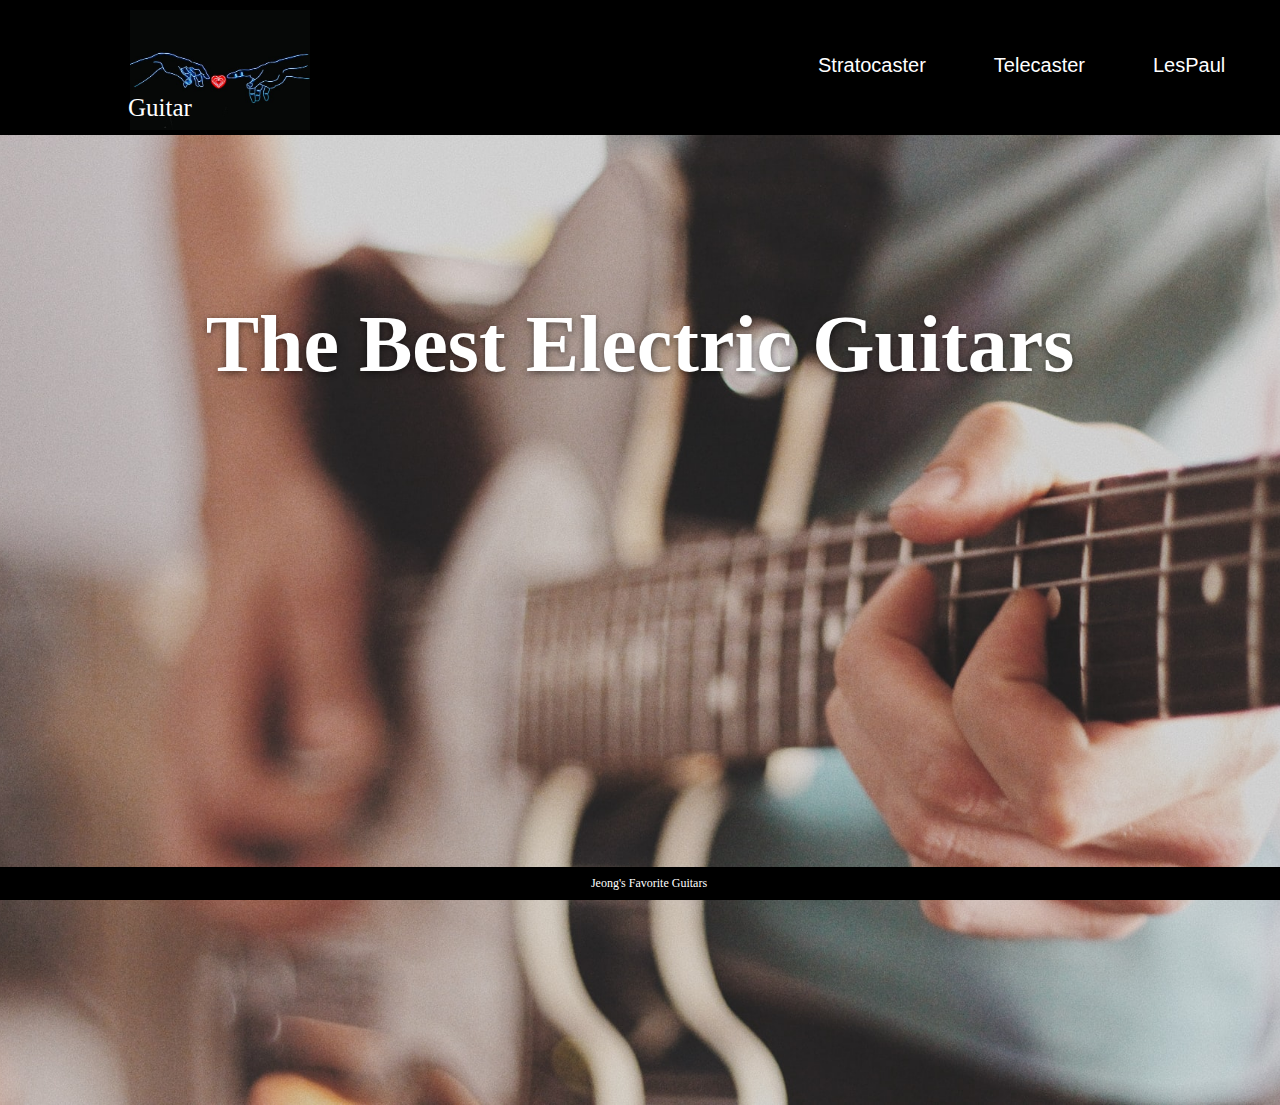
<file: index.html>
<!DOCTYPE html>
<html lang="en">
<head>
    <meta charset="UTF-8">
    <meta name="viewport" content="width=device-width, initial-scale=1.0">
    <meta http-equiv="X-UA-Compatible" content="ie=edge">
    <link rel="stylesheet" href="style/style.css">
    <title>The Best Electric Guitars</title>
</head>
<body>
    <nav>
        <a href="/index.html" class="logo">
            <img src="/Guitar/logo.jpeg" alt="">
            <p href="#" class="logo">
                Guitar
            </p>
        </a>    
        <ul>
            <li>
                <div class="dropdown">
                    <button class="dropbtn"><a href="/Stratocaster.html">Stratocaster</a></button>
                    <div class="dropdown-content">
                        <a href="#">Jimi Hendrix Signature</a>
                        <a href="#">CTM Poplar Burl/M</a>
                        <a href="#">Hikawa Sayo' M-II</a>
                    </div>
                  </div>
            </li>
            <li>
                <div class="dropdown">
                    <button class="dropbtn"><a href="/Telecaster.html">Telecaster</a></button>
                    <div class="dropdown-content">
                        <a href="#">THROBBER STD/R</a>
                          <a href="#">Ted Aguila Signature</a>
                          <a href="#">J Standard Iliad</a>
                    </div>
                  </div>
            </li>
            <li>
                <div class="dropdown">
                    <button class="dropbtn"><a href="/LesPaul.html">LesPaul</a></button>
                    <div class="dropdown-content">
                      <a href="#">Black Beauty</a>
                      <a href="#">Blueberry Fade</a>
                      <a href="#">Sparkling Burgundy Top</a>
                    </div>
                  </div>
            </li>
            <li>
                <div class="dropdown">
                    <button class="dropbtn"><a href="/HollowBody.html">HollowBody</a></button>
                    <div class="dropdown-content">
                      <a href="#">Gretsch White Falcon</a>
                      <a href="#">Starplayer TV Custom</a>
                      <a href="#">VOX Bobcat S66 Cherry Red</a>
                    </div>
                  </div>
            </li>
        </ul>
    </nav>
    <div class="full-width back-image1 full-page page" id="first">
        <div class="wrap">
            <div class="first-part">
                <h1>The Best Electric Guitars</h1>
            </div>
        </div>
    </div>
    <footer class="fixed-bottom">
        <div class="wrap">
            Jeong's Favorite Guitars
        </div>
    </footer>
</body>
</html>
</file>
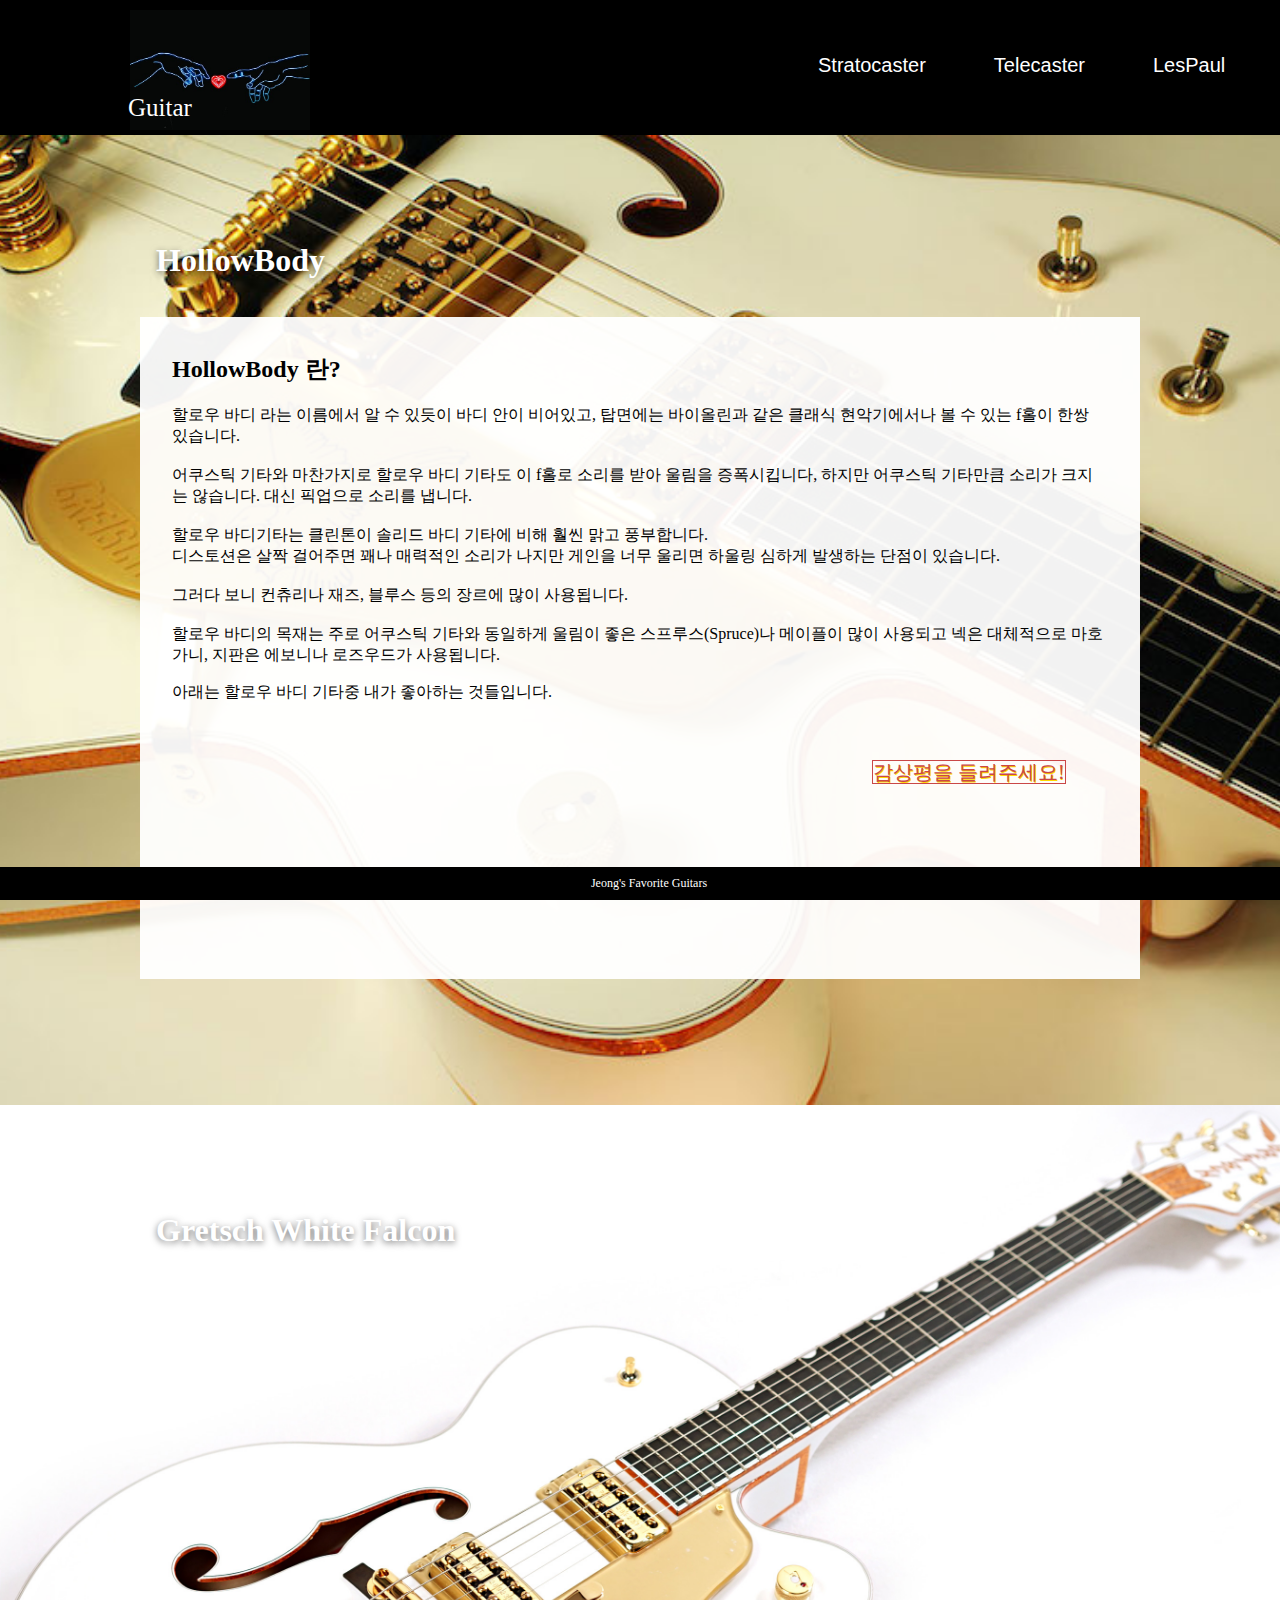
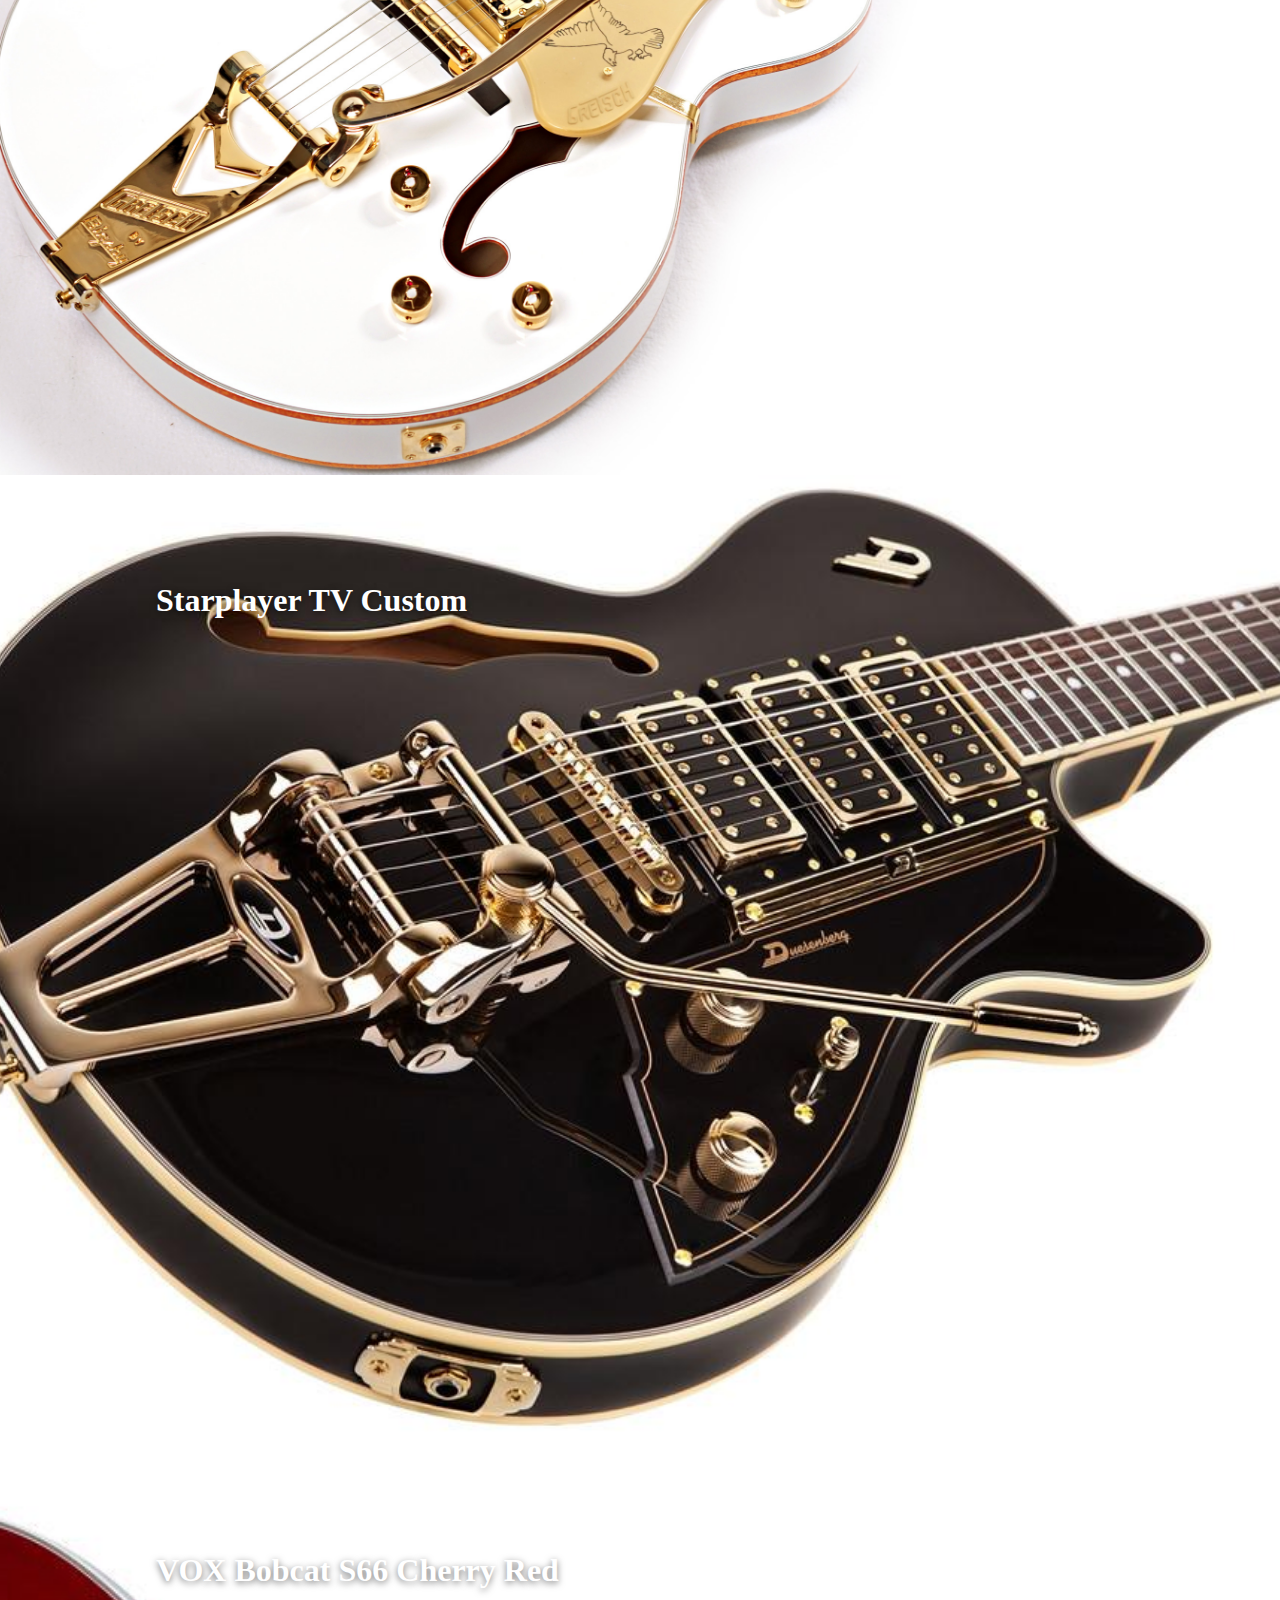
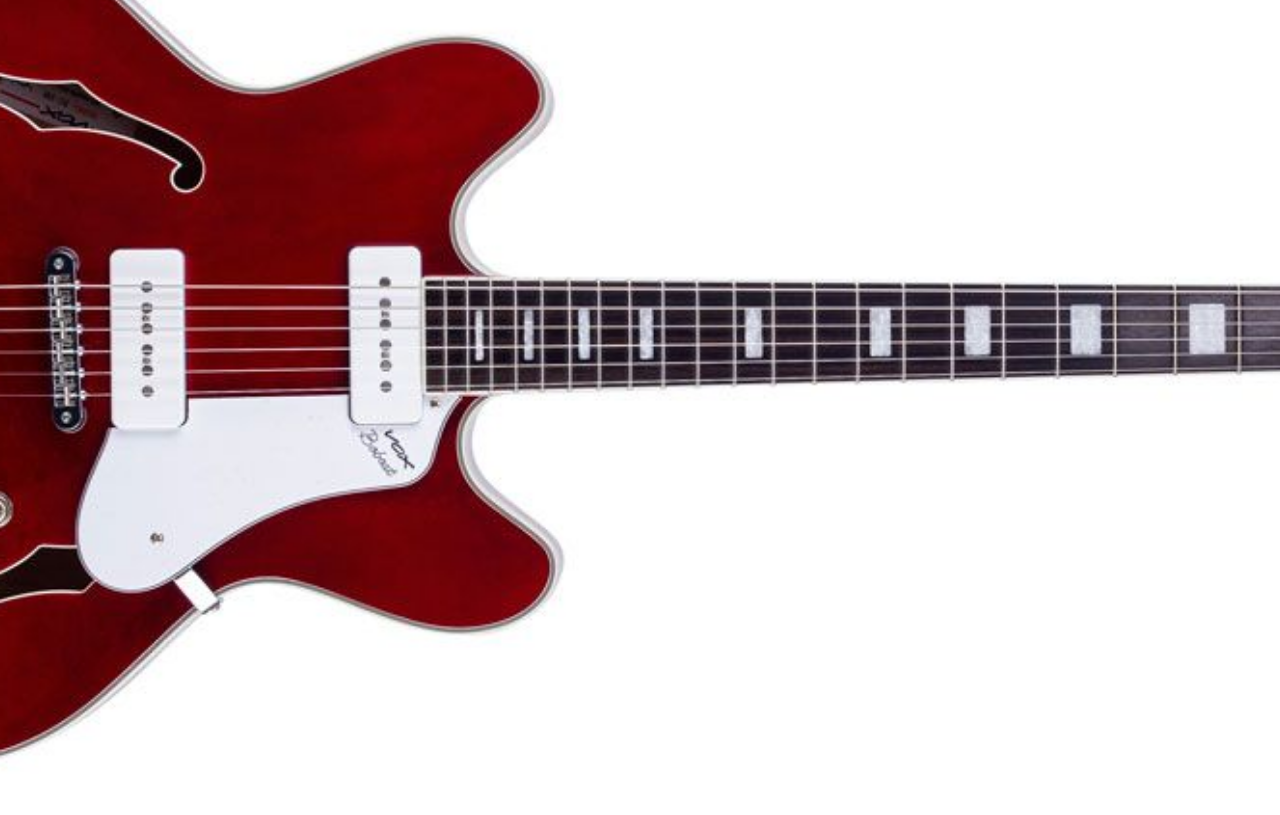
<file: HollowBody.html>
<!DOCTYPE html>
<html lang="en">
<head>
    <meta charset="UTF-8">
    <meta name="viewport" content="width=device-width, initial-scale=1.0">
    <meta http-equiv="X-UA-Compatible" content="ie=edge">
    <link rel="stylesheet" href="style/style.css">
    <title>HollowBody</title>
</head>
<body>
    <nav>
        <a href="/index.html" class="logo">
            <img src="/Guitar/logo.jpeg" alt="">
            <p href="#" class="logo">
                Guitar
            </p>
        </a>    
        <ul>
            <li>
                <div class="dropdown">
                    <button class="dropbtn"><a href="/Stratocaster.html">Stratocaster</a></button>
                    <div class="dropdown-content">
                        <a href="#second-1">Jimi Hendrix Signature</a>
                        <a href="#second-2">CTM Poplar Burl/M</a>
                        <a href="#second-3">Hikawa Sayo' M-II</a>
                    </div>
                  </div>
            </li>
            <li>
                <div class="dropdown">
                    <button class="dropbtn"><a href="/Telecaster.html">Telecaster</a></button>
                    <div class="dropdown-content">
                        <a href="#Third-1">THROBBER STD/R</a>
                          <a href="#Third-2">Ted Aguila Signature</a>
                          <a href="#Third-3">J Standard Iliad</a>
                    </div>
                  </div>
            </li>
            <li>
                <div class="dropdown">
                    <button class="dropbtn"><a href="/LesPaul.html">LesPaul</a></button>
                    <div class="dropdown-content">
                      <a href="#">Black Beauty</a>
                      <a href="#">Blueberry Fade </a>
                      <a href="#">Sparkling Burgundy Top</a>
                    </div>
                  </div>
            </li>
            <li>
                <div class="dropdown">
                    <button class="dropbtn"><a href="/HollowBody.html">HollowBody</a></button>
                    <div class="dropdown-content">
                      <a href="#">Gretsch White Falcon</a>
                      <a href="#">Starplayer TV Custom</a>
                      <a href="#">VOX Bobcat S66 Cherry Red</a>
                    </div>
                  </div>
            </li>
        </ul>
    </nav>
    <div class="full-width back-image5 full-page page" id="Five">
        <div class="wrap">
            <h1>HollowBody </h1>
            <div class="inner">
                <h2>HollowBody 란? </h2>
                <p>할로우 바디 라는 이름에서 알 수 있듯이 바디 안이 비어있고, 탑면에는 바이올린과 같은 클래식 현악기에서나 볼 수 있는 f홀이 한쌍 있습니다.<br><br>
                    어쿠스틱 기타와 마찬가지로 할로우 바디 기타도 이 f홀로 소리를 받아 울림을 증폭시킵니다, 하지만 어쿠스틱 기타만큼 소리가 크지는 않습니다. 대신 픽업으로 소리를 냅니다.<br><br>
                    할로우 바디기타는 클린톤이 솔리드 바디 기타에 비해 훨씬 맑고 풍부합니다.<br>
                    디스토션은 살짝 걸어주면 꽤나 매력적인 소리가 나지만 게인을 너무 울리면 하울링 심하게 발생하는 단점이 있습니다.<br><br>
                    그러다 보니 컨츄리나 재즈, 블루스 등의 장르에 많이 사용됩니다.<br><br>
                    할로우 바디의 목재는 주로 어쿠스틱 기타와 동일하게 울림이 좋은 스프루스(Spruce)나 메이플이 많이 사용되고 넥은 대체적으로 마호가니, 지판은 에보니나 로즈우드가 사용됩니다.</p>
                <p>
                    아래는 할로우 바디 기타중 내가 좋아하는 것들입니다.
                </p>
                <a href="./YourBestGuitar.html" id="Best">감상평을 들려주세요!</a>
            </div>
        </div>
    </div>
    <div class="full-width back-image5-1 full-page page" id="Five-1">
        <div class="wrap">
            <h1>Gretsch White Falcon</h1>
        </div>
    </div>
    <div class="full-width back-image5-2 full-page page" id="Five-2">
        <div class="wrap">
            <h1>Starplayer TV Custom</h1>
        </div>
    </div>
    <div class="full-width back-image5-3 full-page page" id="Five-3">
        <div class="wrap">
            <h1>VOX Bobcat S66 Cherry Red</h1>  
        </div>
    </div>
    <footer class="fixed-bottom">
        <div class="wrap">
            Jeong's Favorite Guitars
        </div>
    </footer>
</body>
</html>
</file>
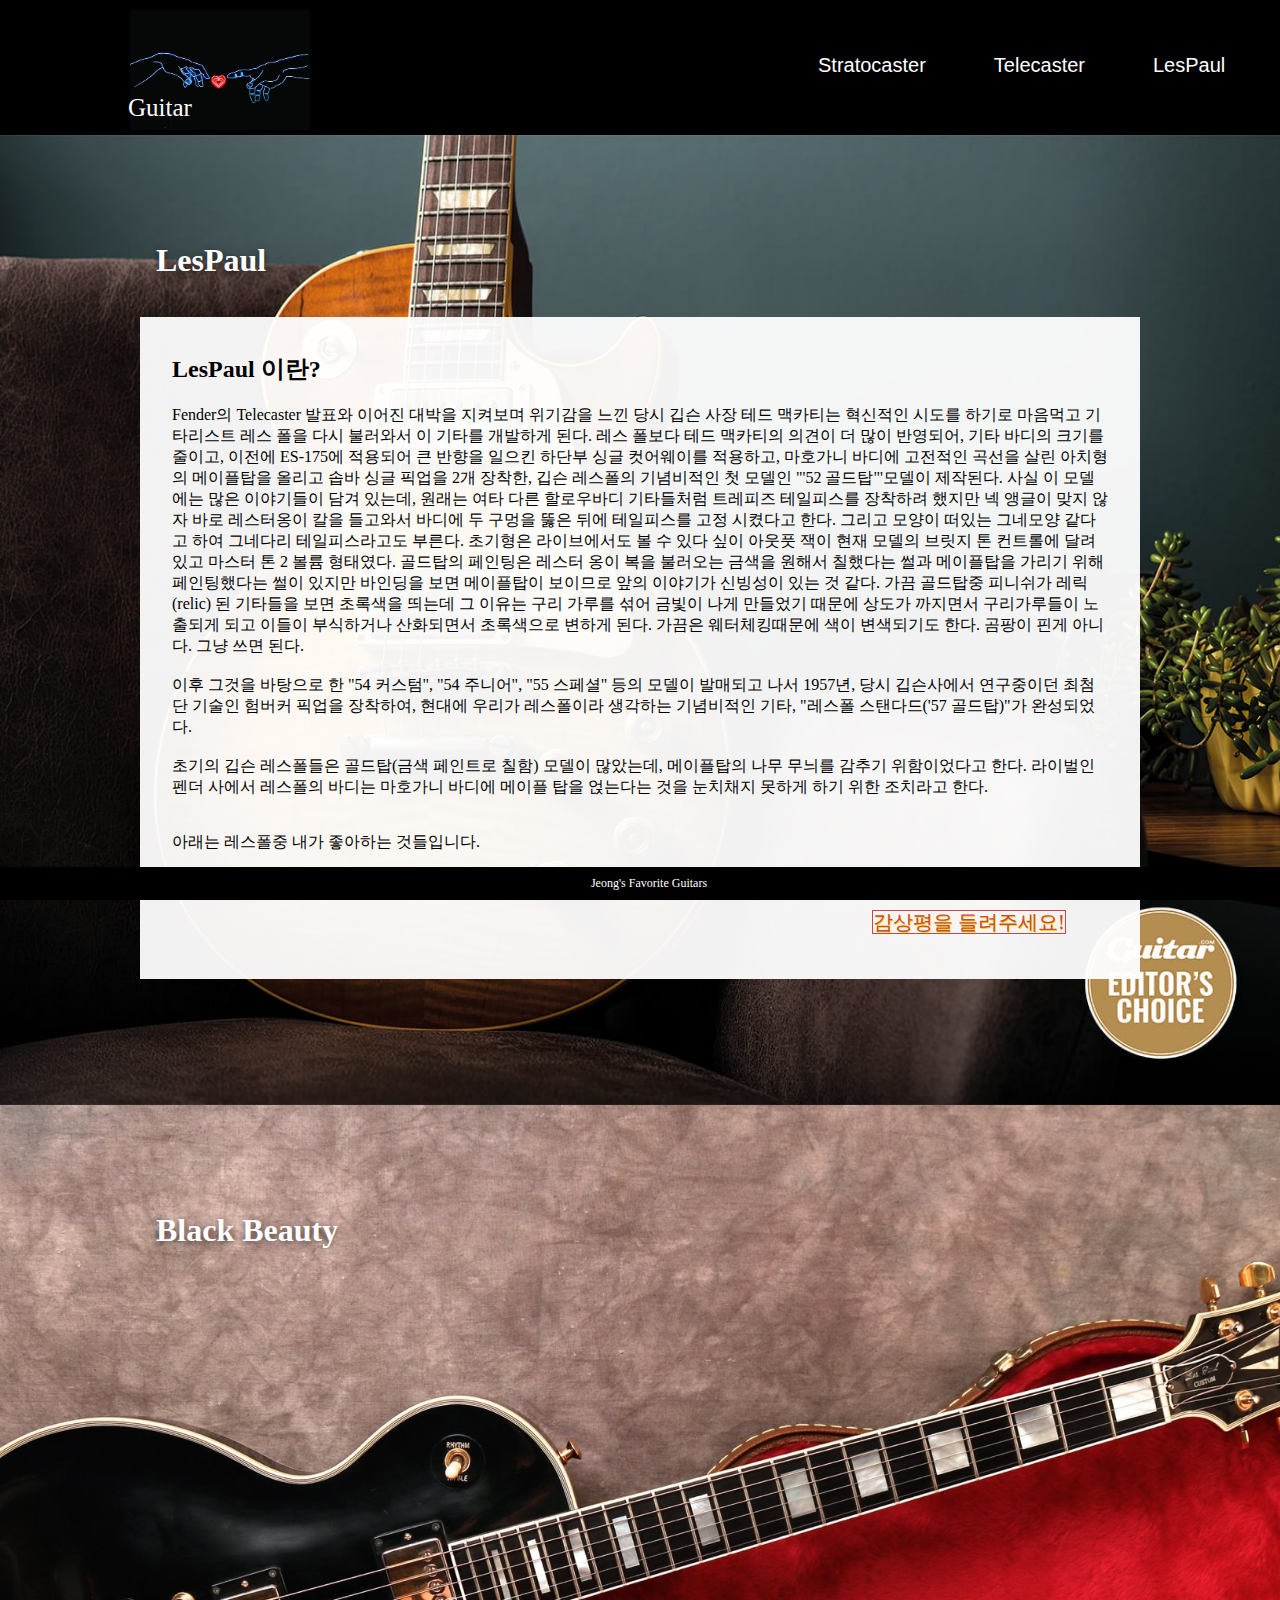
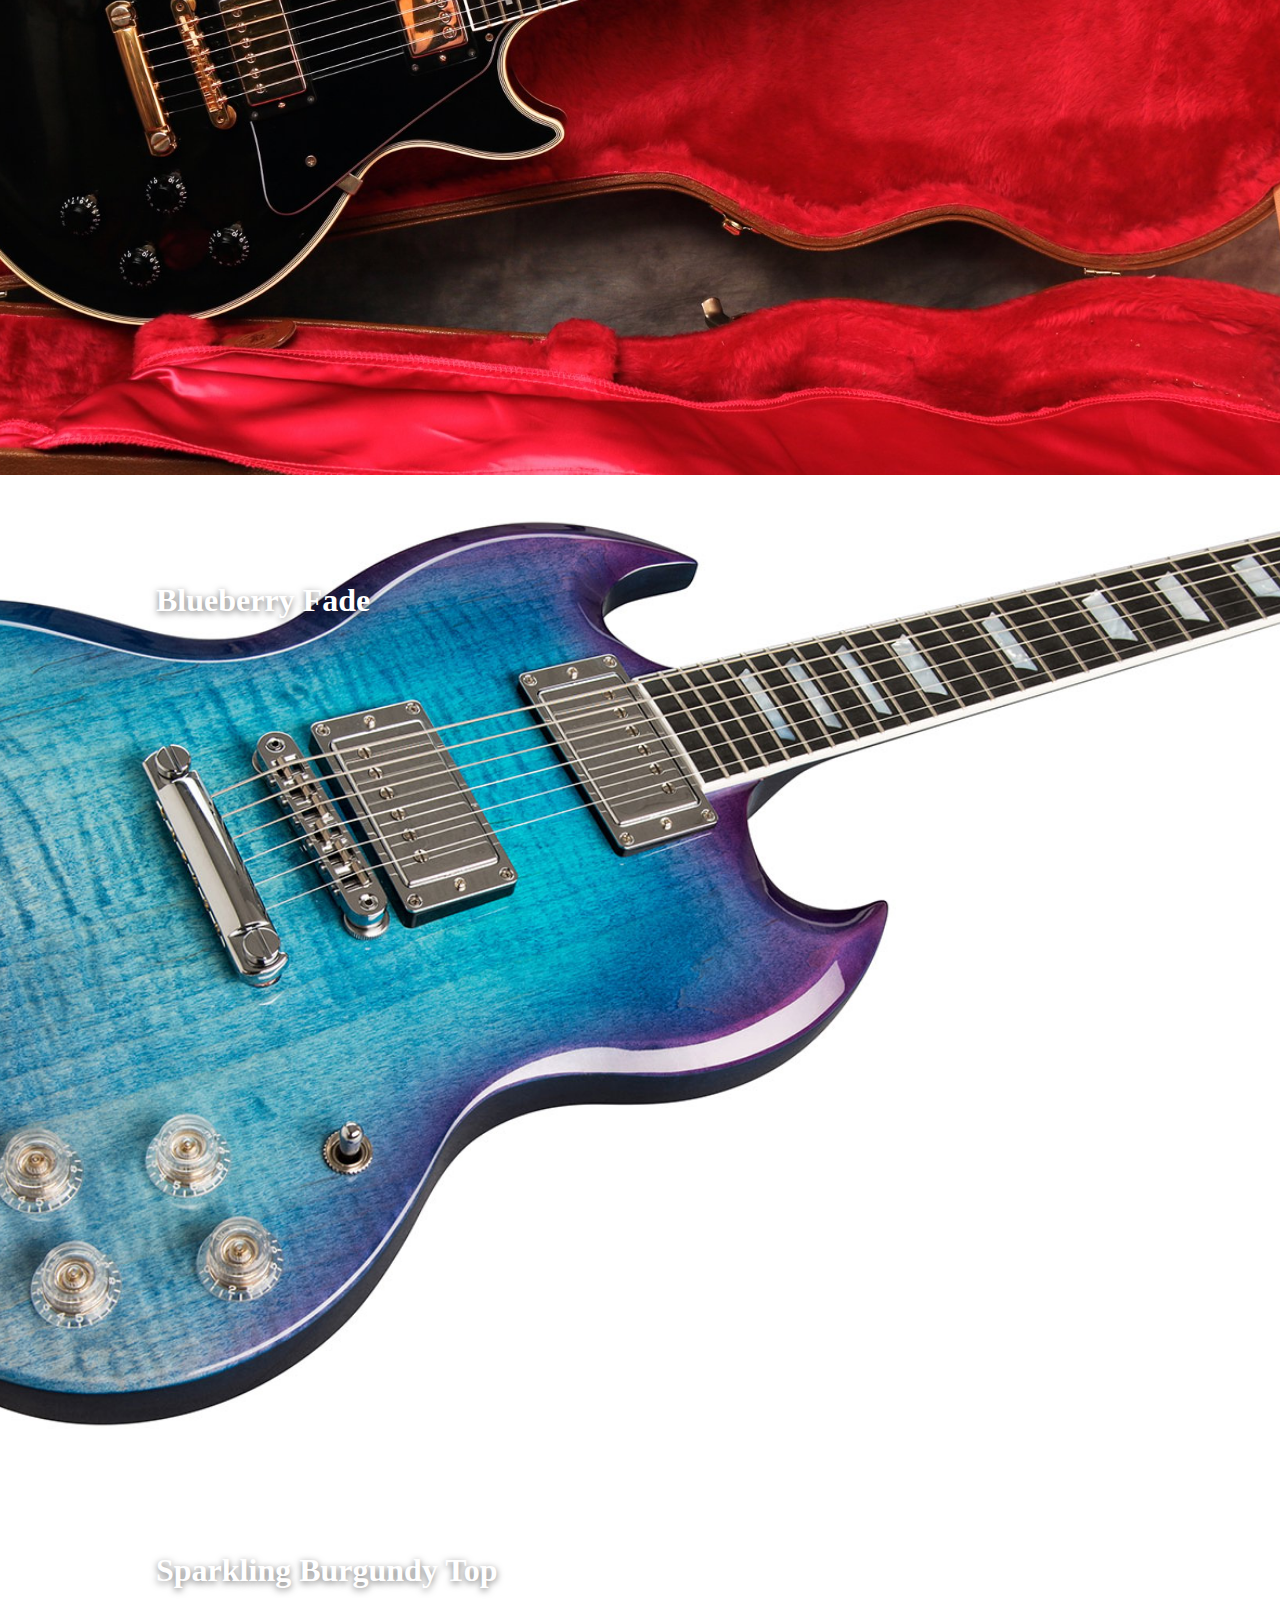
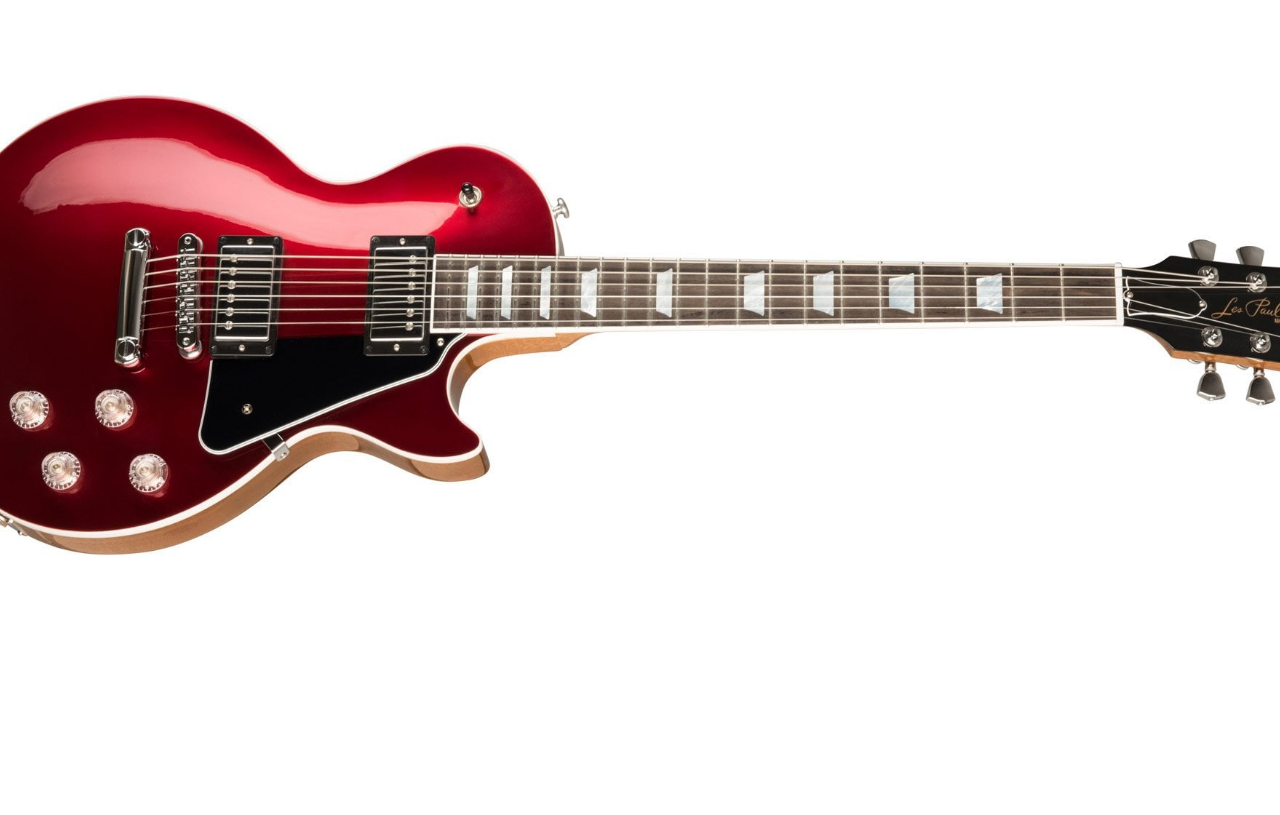
<file: LesPaul.html>
<!DOCTYPE html>
<html lang="en">
<head>
    <meta charset="UTF-8">
    <meta name="viewport" content="width=device-width, initial-scale=1.0">
    <meta http-equiv="X-UA-Compatible" content="ie=edge">
    <link rel="stylesheet" href="style/style.css">
    <title>LesPaul</title>
</head>
<body>
    <nav>
        <a href="/index.html" class="logo">
            <img src="/Guitar/logo.jpeg" alt="">
            <p href="#" class="logo">
                Guitar
            </p>
        </a>    
        <ul>
            <li>
                <div class="dropdown">
                    <button class="dropbtn"><a href="/Stratocaster.html">Stratocaster</a></button>
                    <div class="dropdown-content">
                        <a href="#second-1">Jimi Hendrix Signature</a>
                        <a href="#second-2">CTM Poplar Burl/M</a>
                        <a href="#second-3">Hikawa Sayo' M-II</a>
                    </div>
                  </div>
            </li>
            <li>
                <div class="dropdown">
                    <button class="dropbtn"><a href="/Telecaster.html">Telecaster</a></button>
                    <div class="dropdown-content">
                        <a href="#Third-1">THROBBER STD/R</a>
                          <a href="#Third-2">Ted Aguila Signature</a>
                          <a href="#Third-3">J Standard Iliad</a>
                    </div>
                  </div>
            </li>
            <li>
                <div class="dropdown">
                    <button class="dropbtn"><a href="/LesPaul.html">LesPaul</a></button>
                    <div class="dropdown-content">
                      <a href="#Four-1">Black Beauty</a>
                      <a href="#Four-2">Blueberry Fade </a>
                      <a href="#Four-3">Sparkling Burgundy Top</a>
                    </div>
                  </div>
            </li>
            <li>
                <div class="dropdown">
                    <button class="dropbtn"><a href="/HollowBody.html">HollowBody</a></button>
                    <div class="dropdown-content">
                      <a href="#">Gretsch White Falcon</a>
                      <a href="#">Starplayer TV Custom</a>
                      <a href="#">VOX Bobcat S66 Cherry Red</a>
                    </div>
                  </div>
            </li>
        </ul>
    </nav>
    <div class="full-width back-image4 full-page page" id="Four"">
        <div class="wrap">
            <h1>LesPaul </h1>
            <div class="inner">
                <h2>LesPaul 이란? </h2>
                Fender의 Telecaster 발표와 이어진 대박을 지켜보며 위기감을 느낀 당시 깁슨 사장 테드 맥카티는 혁신적인 시도를 하기로 마음먹고 기타리스트 레스 폴을 다시 불러와서 이 기타를 개발하게 된다. 레스 폴보다 테드 맥카티의 의견이 더 많이 반영되어, 기타 바디의 크기를 줄이고, 이전에 ES-175에 적용되어 큰 반향을 일으킨 하단부 싱글 컷어웨이를 적용하고, 마호가니 바디에 고전적인 곡선을 살린 아치형의 메이플탑을 올리고 솝바 싱글 픽업을 2개 장착한, 깁슨 레스폴의 기념비적인 첫 모델인 "'52 골드탑"'모델이 제작된다. 사실 이 모델에는 많은 이야기들이 담겨 있는데, 원래는 여타 다른 할로우바디 기타들처럼 트레피즈 테일피스를 장착하려 했지만 넥 앵글이 맞지 않자 바로 레스터옹이 칼을 들고와서 바디에 두 구멍을 뚫은 뒤에 테일피스를 고정 시켰다고 한다. 그리고 모양이 떠있는 그네모양 같다고 하여 그네다리 테일피스라고도 부른다. 초기형은 라이브에서도 볼 수 있다 싶이 아웃풋 잭이 현재 모델의 브릿지 톤 컨트롤에 달려 있고 마스터 톤 2 볼륨 형태였다. 골드탑의 페인팅은 레스터 옹이 복을 불러오는 금색을 원해서 칠했다는 썰과 메이플탑을 가리기 위해 페인팅했다는 썰이 있지만 바인딩을 보면 메이플탑이 보이므로 앞의 이야기가 신빙성이 있는 것 같다. 가끔 골드탑중 피니쉬가 레릭(relic) 된 기타들을 보면 초록색을 띄는데 그 이유는 구리 가루를 섞어 금빛이 나게 만들었기 때문에 상도가 까지면서 구리가루들이 노출되게 되고 이들이 부식하거나 산화되면서 초록색으로 변하게 된다. 가끔은 웨터체킹때문에 색이 변색되기도 한다. 곰팡이 핀게 아니다. 그냥 쓰면 된다.<br><br>

                이후 그것을 바탕으로 한 "54 커스텀", "54 주니어", "55 스페셜" 등의 모델이 발매되고 나서 1957년, 당시 깁슨사에서 연구중이던 최첨단 기술인 험버커 픽업을 장착하여, 현대에 우리가 레스폴이라 생각하는 기념비적인 기타, "레스폴 스탠다드('57 골드탑)"가 완성되었다.<br><br>

                초기의 깁슨 레스폴들은 골드탑(금색 페인트로 칠함) 모델이 많았는데, 메이플탑의 나무 무늬를 감추기 위함이었다고 한다. 라이벌인 펜더 사에서 레스폴의 바디는 마호가니 바디에 메이플 탑을 얹는다는 것을 눈치채지 못하게 하기 위한 조치라고 한다.<br><br>
                <p>
                    아래는 레스폴중 내가 좋아하는 것들입니다.
                </p>
                <a href="./YourBestGuitar.html" id="Best">감상평을 들려주세요!</a>
            </div>
        </div>
    </div>
    <div class="full-width back-image4-1 full-page page" id="Four-1">
        <div class="wrap">
            <h1>Black Beauty</h1>
        </div>
    </div>
    <div class="full-width back-image4-2 full-page page" id="Four-2">
        <div class="wrap">
            <h1>Blueberry Fade</h1>
        </div>
    </div>
    <div class="full-width back-image4-3 full-page page" id="Four-3">
        <div class="wrap">
            <h1>Sparkling Burgundy Top</h1>  
        </div>
    </div>
    <footer class="fixed-bottom">
        <div class="wrap">
            Jeong's Favorite Guitars
        </div>
    </footer>
</body>
</html>
</file>
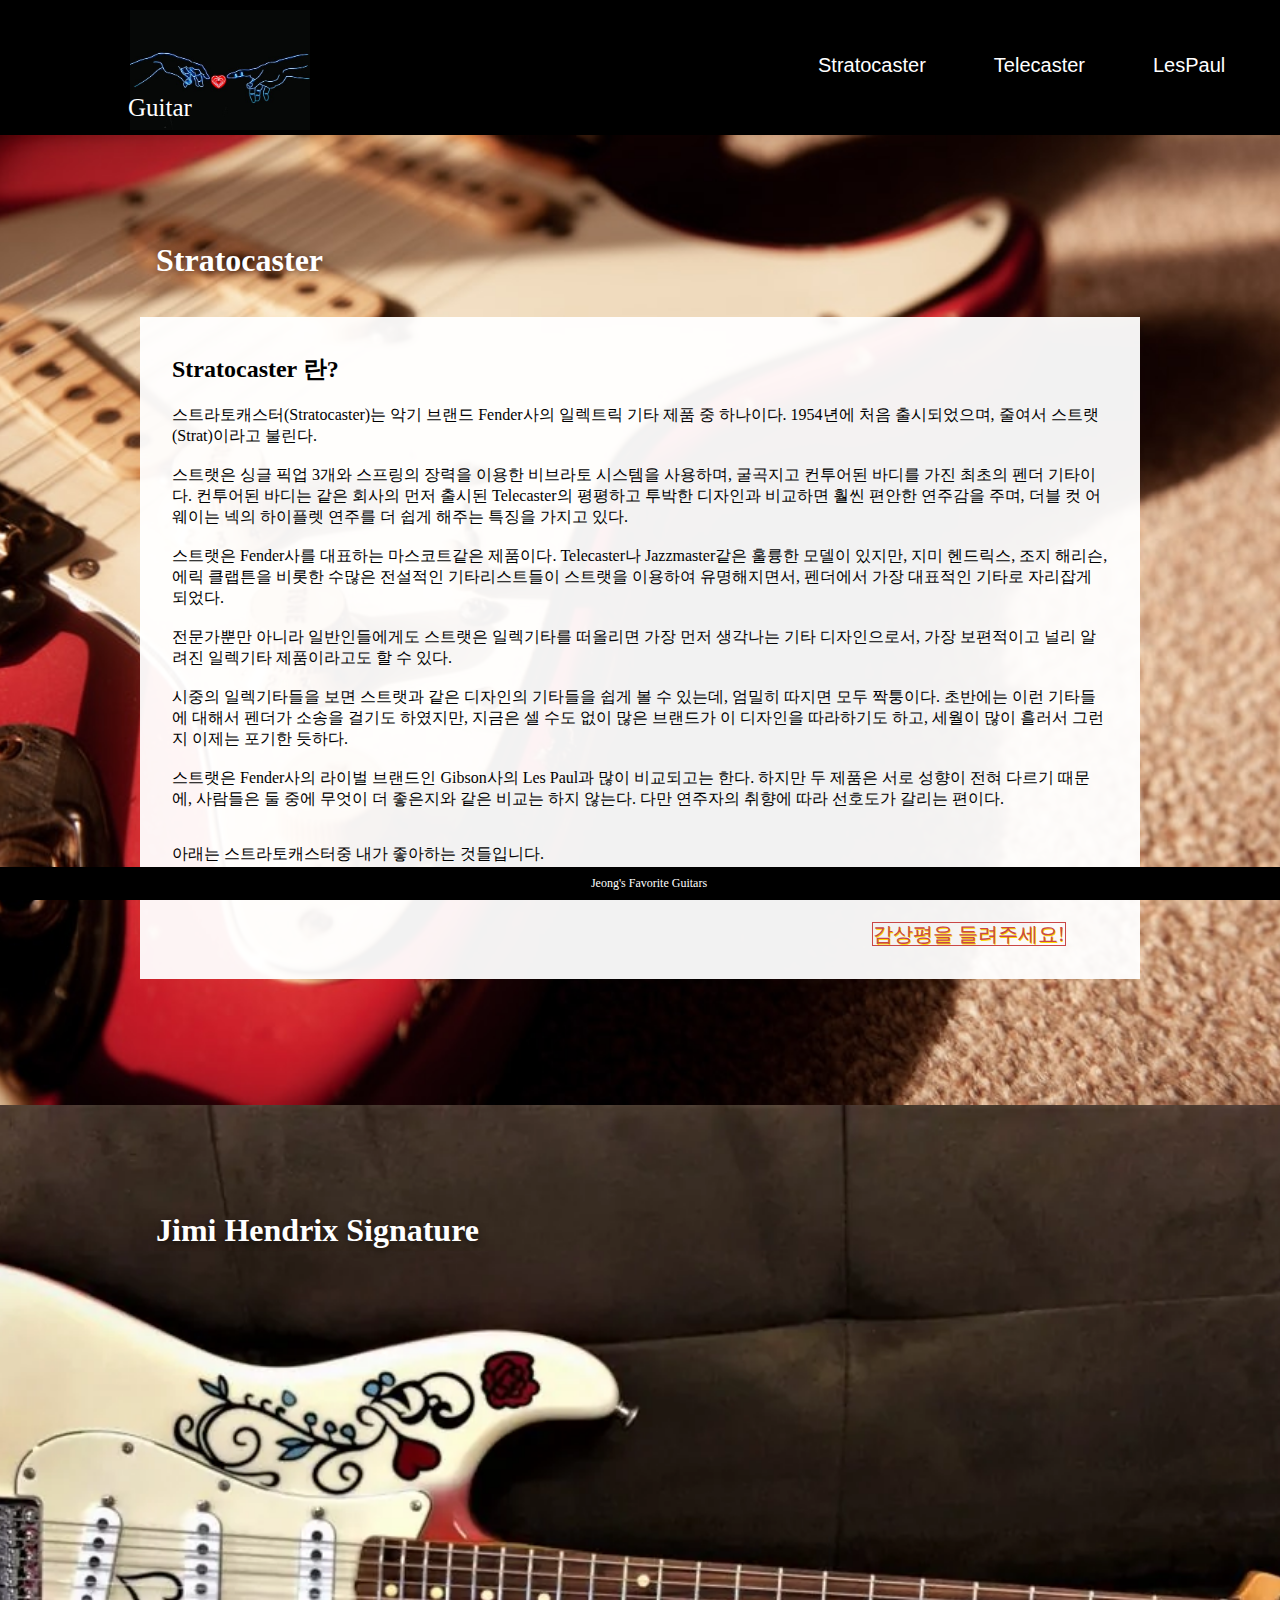
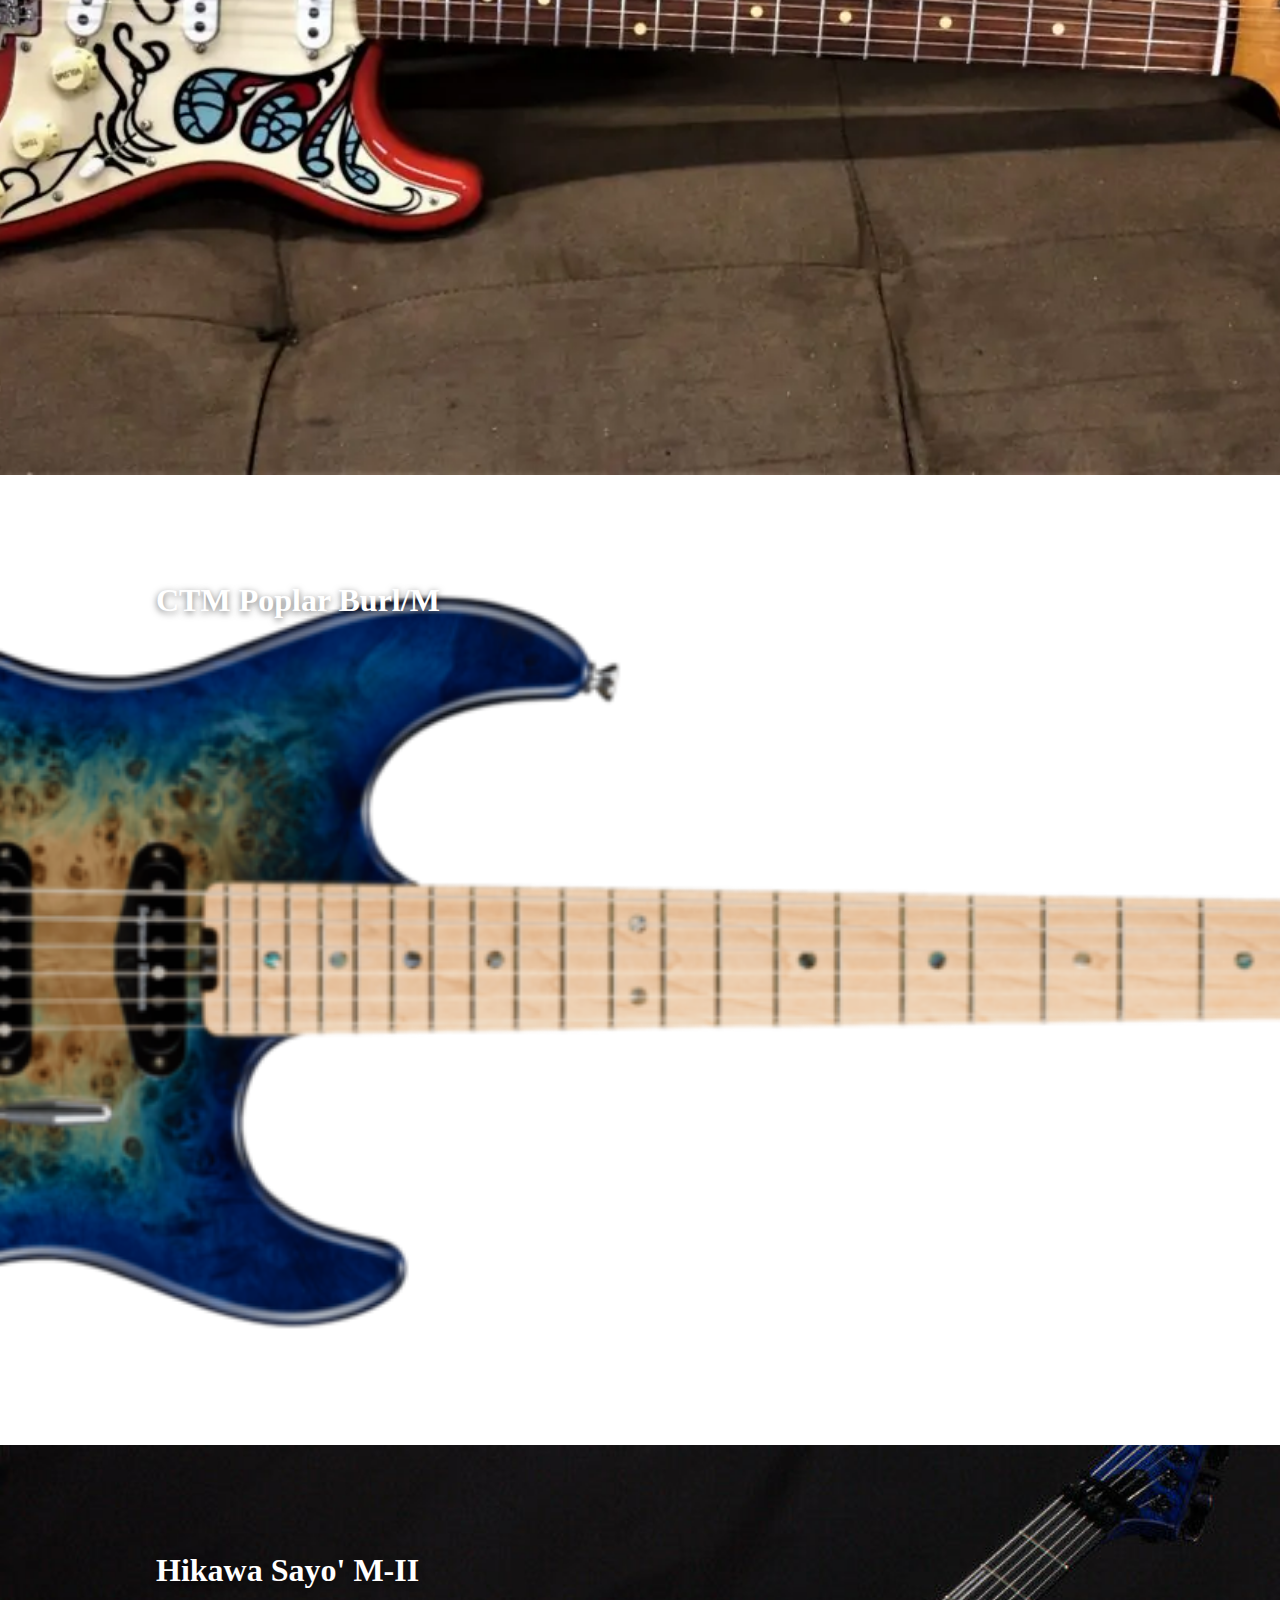
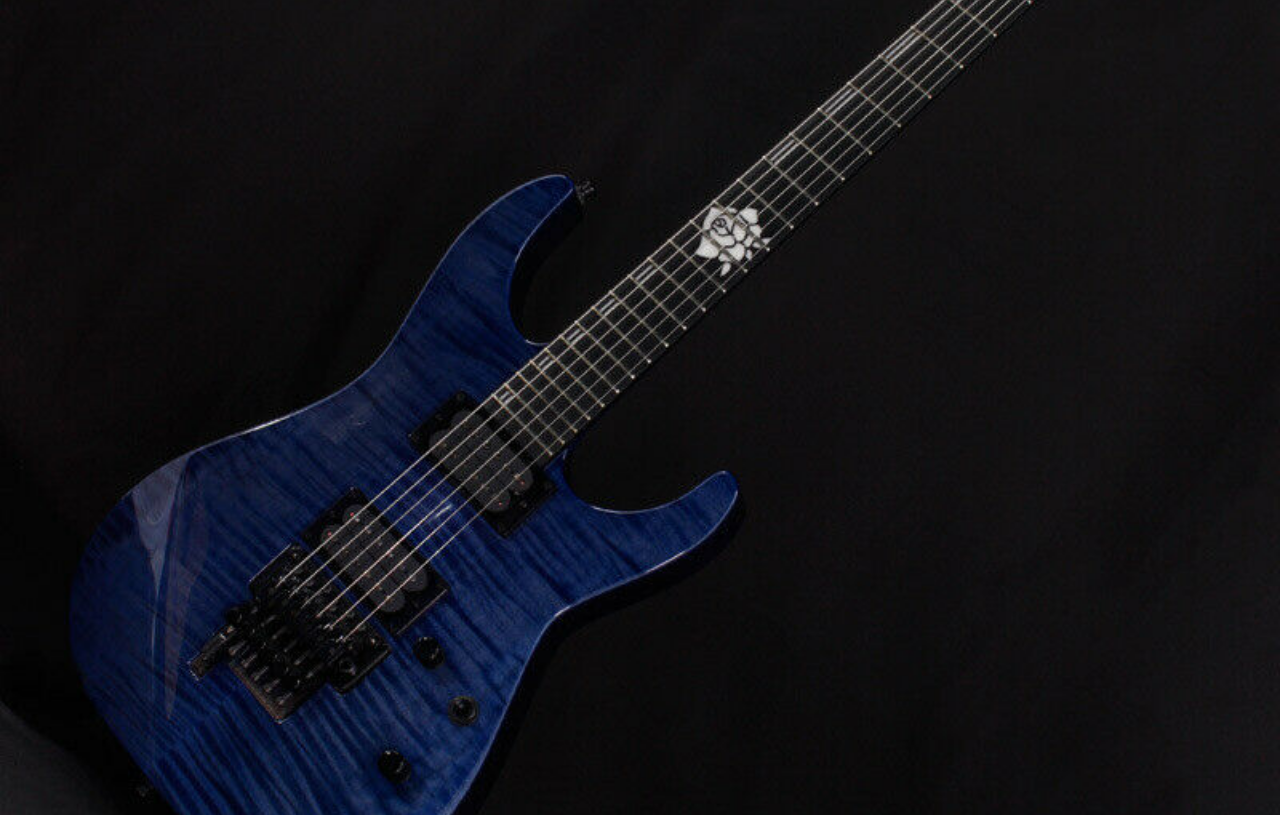
<file: Stratocaster.html>
<!DOCTYPE html>
<html lang="en">
<head>
    <meta charset="UTF-8">
    <meta name="viewport" content="width=device-width, initial-scale=1.0">
    <meta http-equiv="X-UA-Compatible" content="ie=edge">
    <link rel="stylesheet" href="style/style.css">
    <title>Stratocaster</title>
</head>
<body>
    <nav>
        <a href="/index.html" class="logo">
            <img src="/Guitar/logo.jpeg" alt="">
            <p href="#" class="logo">
                Guitar
            </p>
        </a>    
        <ul>
            <li>
                <div class="dropdown">
                    <button class="dropbtn"><a href="/Stratocaster.html">Stratocaster</a></button>
                    <div class="dropdown-content">
                        <a href="#second-1">Jimi Hendrix Signature</a>
                        <a href="#second-2">CTM Poplar Burl/M</a>
                        <a href="#second-3">Hikawa Sayo' M-II</a>
                    </div>
                  </div>
            </li>
            <li>
                <div class="dropdown">
                    <button class="dropbtn"><a href="/Telecaster.html">Telecaster</a></button>
                    <div class="dropdown-content">
                        <a href="#">THROBBER STD/R</a>
                          <a href="#">Ted Aguila Signature</a>
                          <a href="#">J Standard Iliad</a>
                    </div>
                  </div>
            </li>
            <li>
                <div class="dropdown">
                    <button class="dropbtn"><a href="/LesPaul.html">LesPaul</a></button>
                    <div class="dropdown-content">
                      <a href="#">Black Beauty</a>
                      <a href="#">Blueberry Fade </a>
                      <a href="#">Sparkling Burgundy Top</a>
                    </div>
                  </div>
            </li>
            <li>
                <div class="dropdown">
                    <button class="dropbtn"><a href="/HollowBody.html">HollowBody</a></button>
                    <div class="dropdown-content">
                      <a href="#">Gretsch White Falcon</a>
                      <a href="#">Starplayer TV Custom</a>
                      <a href="#">VOX Bobcat S66 Cherry Red</a>
                    </div>
                  </div>
            </li>
        </ul>
    </nav>
    <div class="full-width back-image2 full-page page" id="second">
        <div class="wrap">
            <h1>Stratocaster </h1>
            <div class="inner">
                <h2>Stratocaster 란? </h2>
                <p>
                스트라토캐스터(Stratocaster)는 악기 브랜드 Fender사의 일렉트릭 기타 제품 중 하나이다.  1954년에 처음 출시되었으며, 줄여서 스트랫(Strat)이라고 불린다. <br><br>

                    스트랫은 싱글 픽업 3개와 스프링의 장력을 이용한 비브라토 시스템을 사용하며, 굴곡지고 컨투어된 바디를 가진 최초의 펜더 기타이다. 컨투어된 바디는 같은 회사의 먼저 출시된 Telecaster의 평평하고 투박한 디자인과 비교하면 훨씬 편안한 연주감을 주며, 더블 컷 어웨이는 넥의 하이플렛 연주를 더 쉽게 해주는 특징을 가지고 있다.<br><br>
    
                    스트랫은 Fender사를 대표하는 마스코트같은 제품이다. Telecaster나 Jazzmaster같은 훌륭한 모델이 있지만, 지미 헨드릭스, 조지 해리슨, 에릭 클랩튼을 비롯한 수많은 전설적인 기타리스트들이 스트랫을 이용하여 유명해지면서, 펜더에서 가장 대표적인 기타로 자리잡게 되었다.<br><br>
    
                    전문가뿐만 아니라 일반인들에게도 스트랫은 일렉기타를 떠올리면 가장 먼저 생각나는 기타 디자인으로서, 가장 보편적이고 널리 알려진 일렉기타 제품이라고도 할 수 있다.<br><br>
    
                    시중의 일렉기타들을 보면 스트랫과 같은 디자인의 기타들을 쉽게 볼 수 있는데, 엄밀히 따지면 모두 짝퉁이다. 초반에는 이런 기타들에 대해서 펜더가 소송을 걸기도 하였지만, 지금은 셀 수도 없이 많은 브랜드가 이 디자인을 따라하기도 하고, 세월이 많이 흘러서 그런지 이제는 포기한 듯하다.<br><br>
    
                    스트랫은 Fender사의 라이벌 브랜드인 Gibson사의 Les Paul과 많이 비교되고는 한다. 하지만 두 제품은 서로 성향이 전혀 다르기 때문에, 사람들은 둘 중에 무엇이 더 좋은지와 같은 비교는 하지 않는다. 다만 연주자의 취향에 따라 선호도가 갈리는 편이다.<br><br>
                </p>
                <p>
                    아래는 스트라토캐스터중 내가 좋아하는 것들입니다.
                </p>
                <a href="./YourBestGuitar.html" id="Best">감상평을 들려주세요!</a>
            </div>
        </div>
    </div>
    <div class="full-width back-image2-1 full-page page" id="second-1">
        <div class="wrap">
            <h1>Jimi Hendrix Signature</h1>
        </div>
    </div>
    <div class="full-width back-image2-2 full-page page" id="second-2">
        <div class="wrap">
            <h1>CTM Poplar Burl/M</h1>
        </div>
    </div>
    <div class="full-width back-image2-3 full-page page" id="second-3">
        <div class="wrap">
            <h1>Hikawa Sayo' M-II</h1>  
        </div>
    </div>
    <footer class="fixed-bottom">
        <div class="wrap">
            Jeong's Favorite Guitars
        </div>
    </footer>
</body>
</html>
</file>
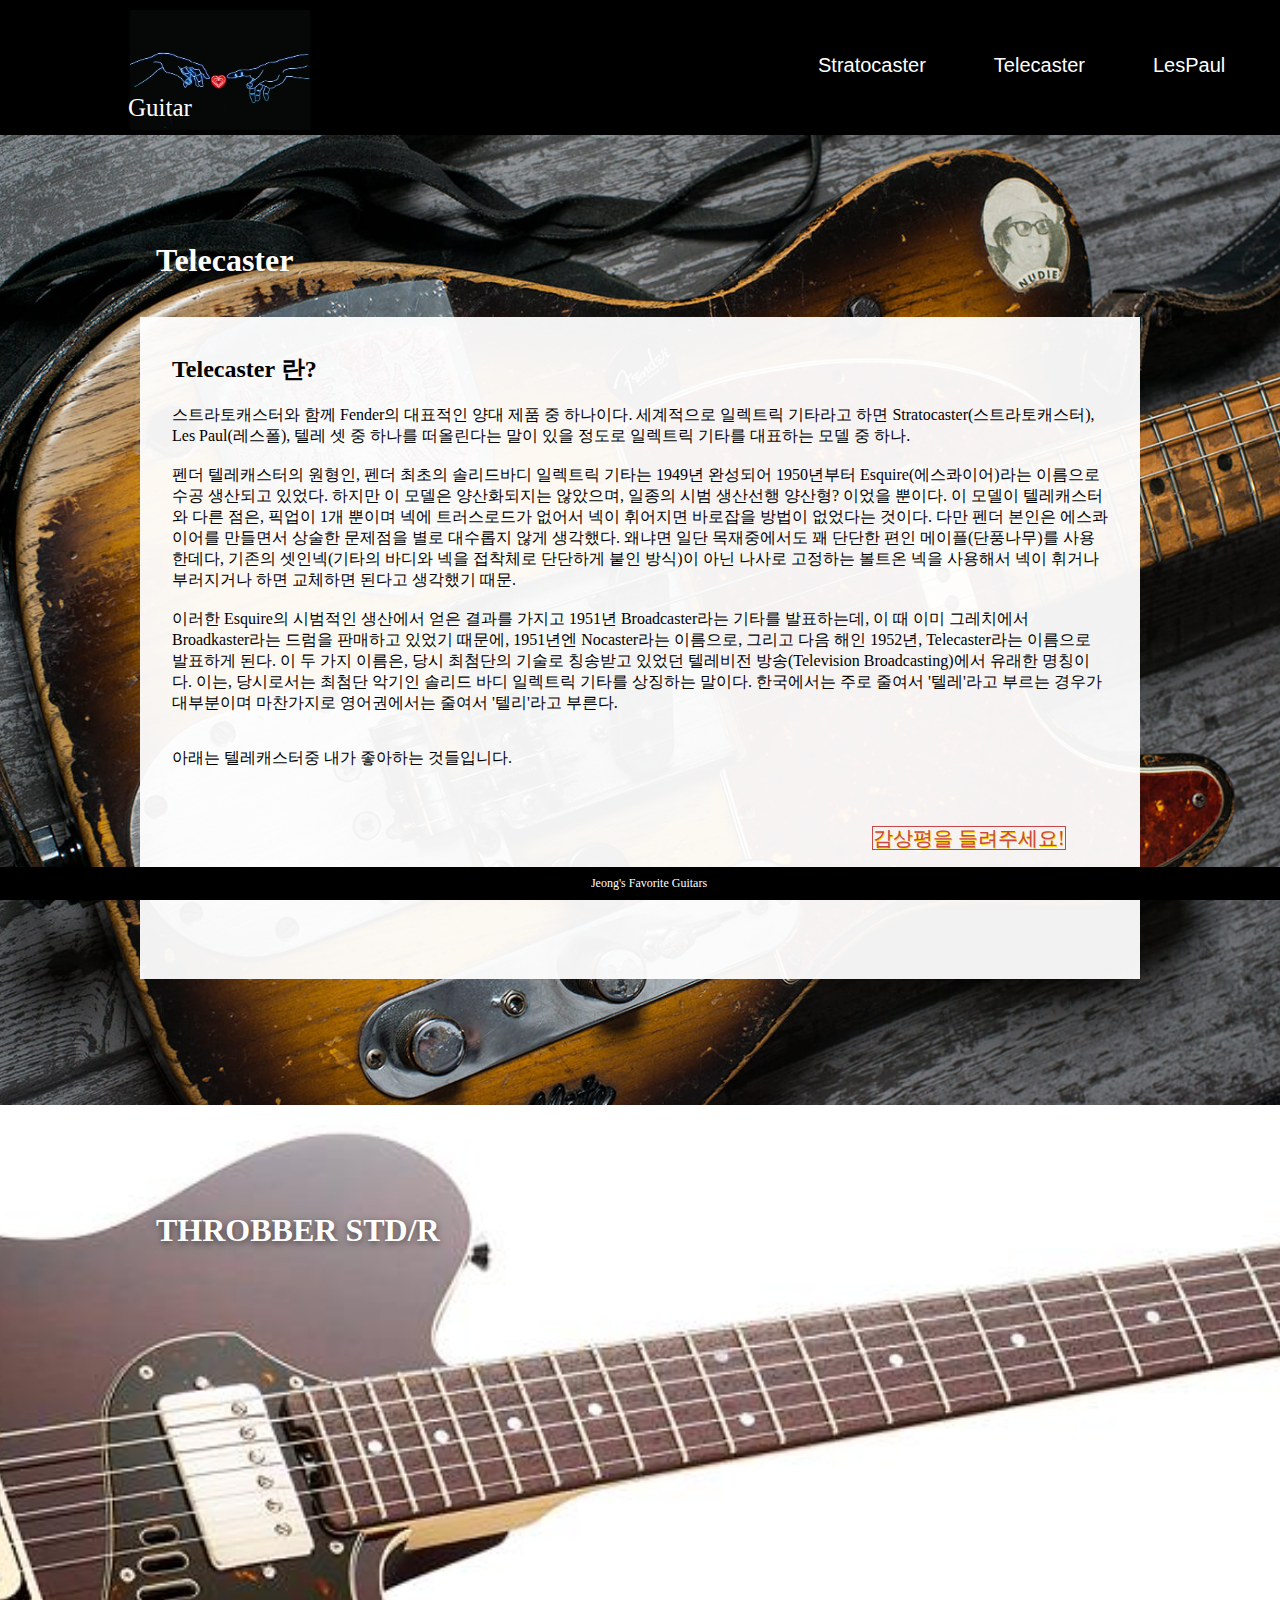
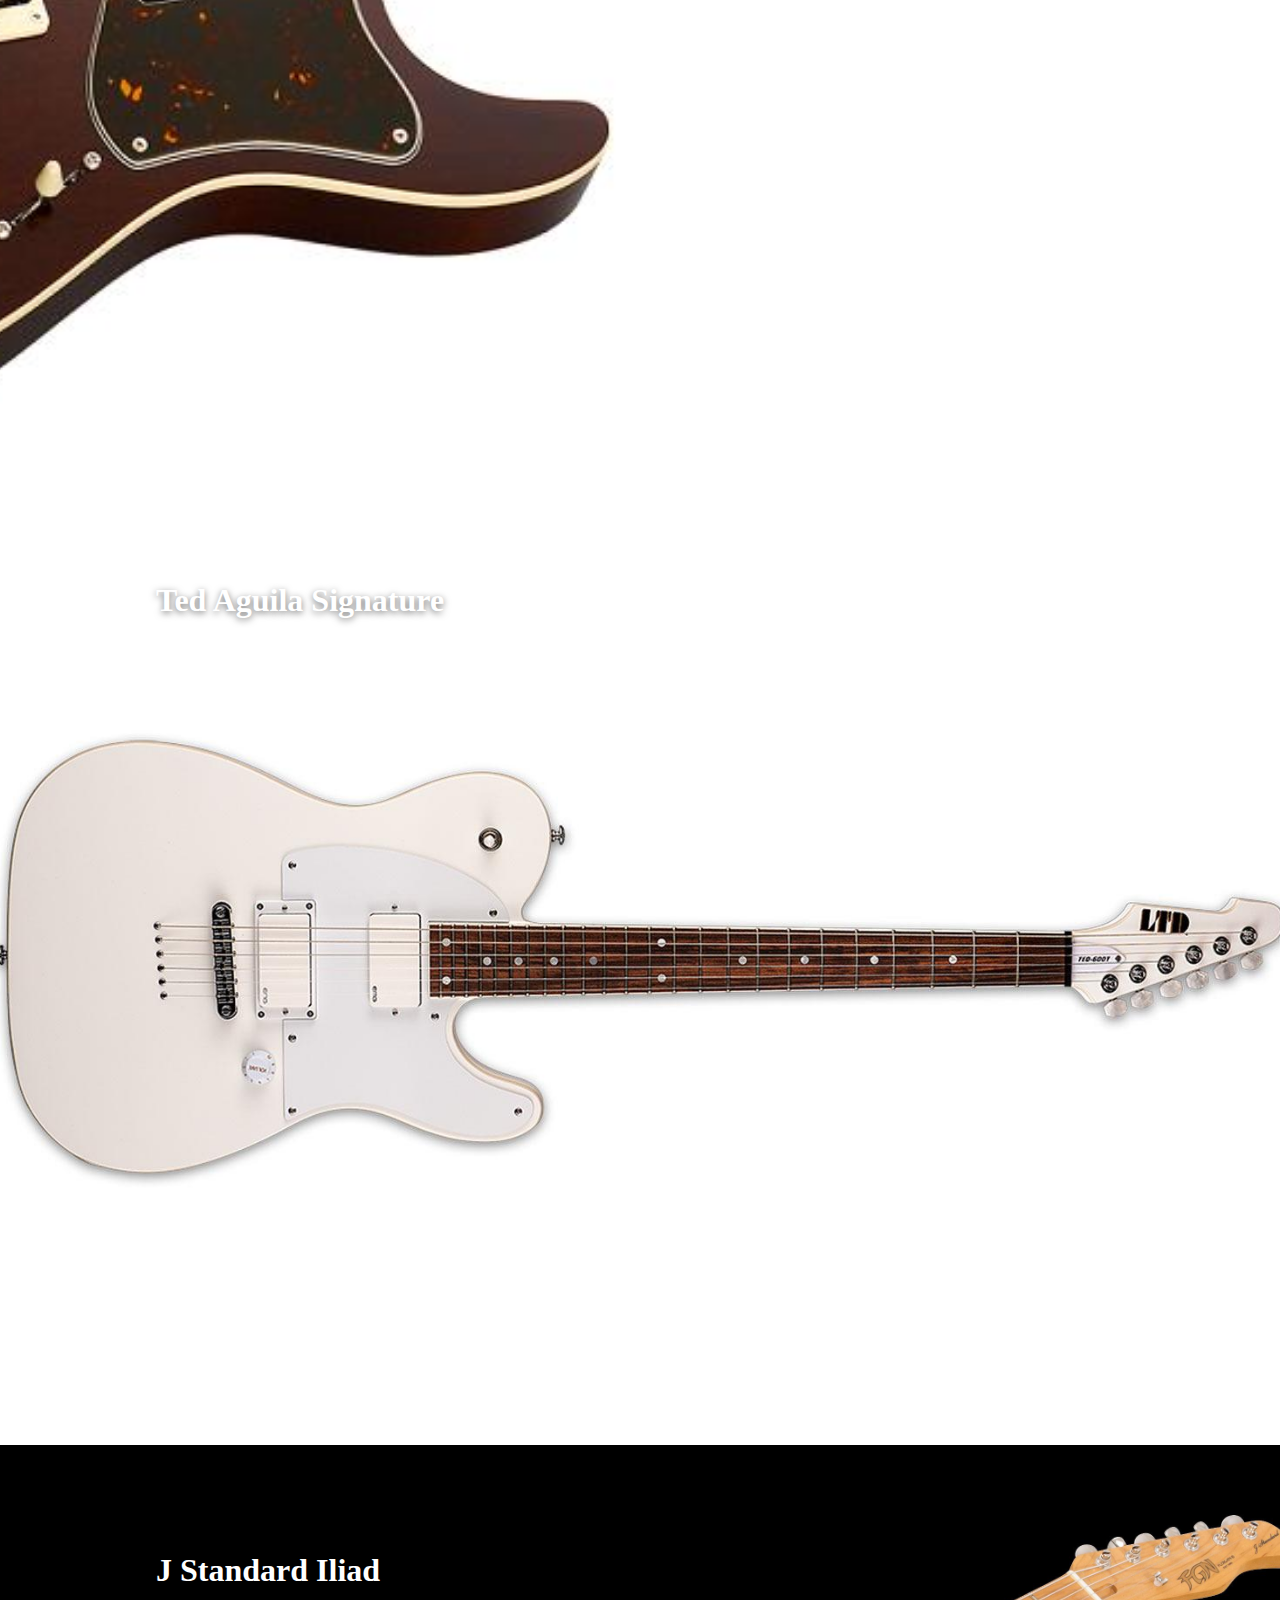
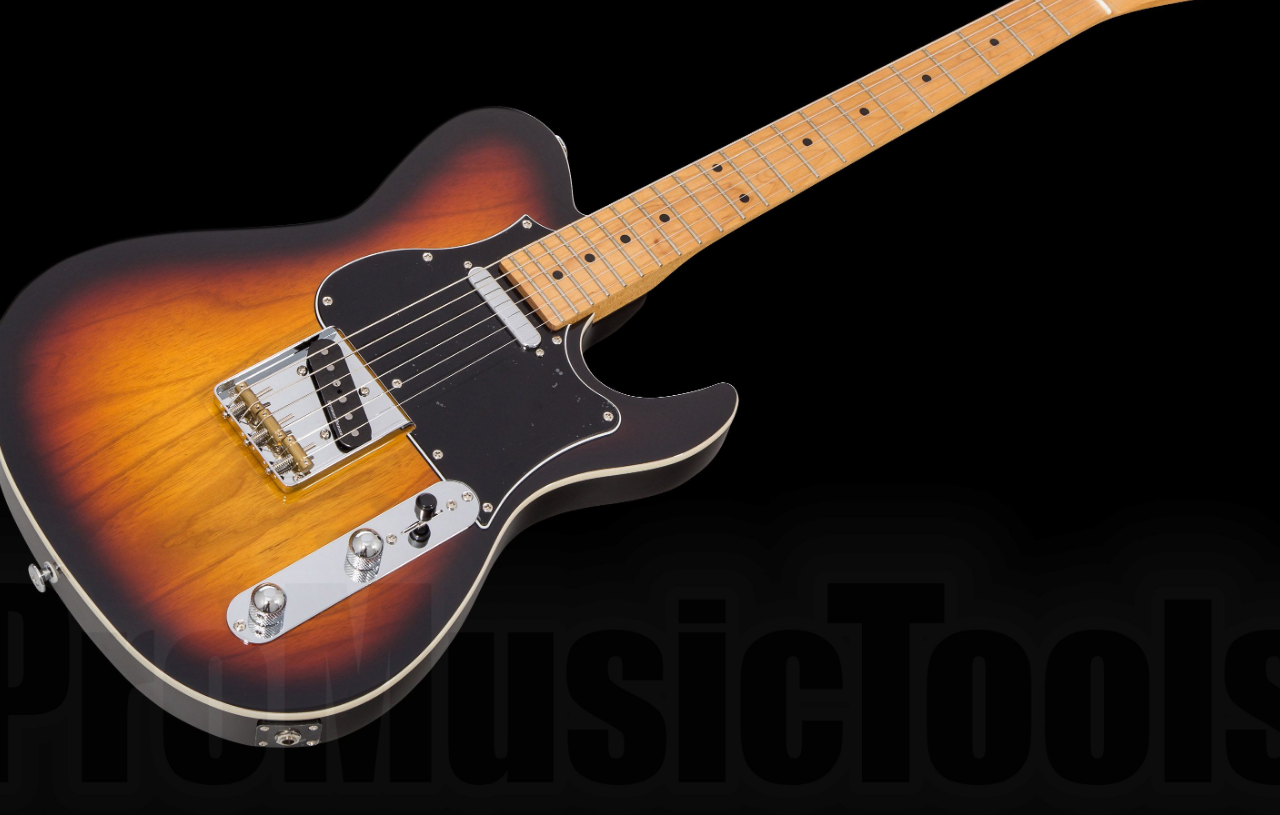
<file: Telecaster.html>
<!DOCTYPE html>
<html lang="en">
<head>
    <meta charset="UTF-8">
    <meta name="viewport" content="width=device-width, initial-scale=1.0">
    <meta http-equiv="X-UA-Compatible" content="ie=edge">
    <link rel="stylesheet" href="style/style.css">
    <title>Telecaster</title>
</head>
<body>
    <nav>
        <a href="/index.html" class="logo">
            <img src="/Guitar/logo.jpeg" alt="">
            <p href="#" class="logo">
                Guitar
            </p>
        </a>    
        <ul>
            <li>
                <div class="dropdown">
                    <button class="dropbtn"><a href="/Stratocaster.html">Stratocaster</a></button>
                    <div class="dropdown-content">
                        <a href="#second-1">Jimi Hendrix Signature</a>
                        <a href="#second-2">CTM Poplar Burl/M</a>
                        <a href="#second-3">Hikawa Sayo' M-II</a>
                    </div>
                  </div>
            </li>
            <li>
                <div class="dropdown">
                    <button class="dropbtn"><a href="/Telecaster.html">Telecaster</a></button>
                    <div class="dropdown-content">
                        <a href="#Third-1">THROBBER STD/R</a>
                          <a href="#Third-2">Ted Aguila Signature</a>
                          <a href="#Third-3">J Standard Iliad</a>
                    </div>
                  </div>
            </li>
            <li>
                <div class="dropdown">
                    <button class="dropbtn"><a href="/LesPaul.html">LesPaul</a></button>
                    <div class="dropdown-content">
                      <a href="#">Black Beauty</a>
                      <a href="#">Blueberry Fade </a>
                      <a href="#">Sparkling Burgundy Top</a>
                    </div>
                  </div>
            </li>
            <li>
                <div class="dropdown">
                    <button class="dropbtn"><a href="/HollowBody.html">HollowBody</a></button>
                    <div class="dropdown-content">
                      <a href="#">Gretsch White Falcon</a>
                      <a href="#">Starplayer TV Custom</a>
                      <a href="#">VOX Bobcat S66 Cherry Red</a>
                    </div>
                  </div>
            </li>
        </ul>
    </nav>
    <div class="full-width back-image3 full-page page" id="Third">
        <div class="wrap">
            <h1>Telecaster </h1>
            <div class="inner">
                <h2>Telecaster 란? </h2>
                스트라토캐스터와 함께 Fender의 대표적인 양대 제품 중 하나이다. 세계적으로 일렉트릭 기타라고 하면 Stratocaster(스트라토캐스터), Les Paul(레스폴), 텔레 셋 중 하나를 떠올린다는 말이 있을 정도로 일렉트릭 기타를 대표하는 모델 중 하나.<br><br>

                펜더 텔레캐스터의 원형인, 펜더 최초의 솔리드바디 일렉트릭 기타는 1949년 완성되어 1950년부터 Esquire(에스콰이어)라는 이름으로 수공 생산되고 있었다. 하지만 이 모델은 양산화되지는 않았으며, 일종의 시범 생산선행 양산형? 이었을 뿐이다. 이 모델이 텔레캐스터와 다른 점은, 픽업이 1개 뿐이며 넥에 트러스로드가 없어서 넥이 휘어지면 바로잡을 방법이 없었다는 것이다. 다만 펜더 본인은 에스콰이어를 만들면서 상술한 문제점을 별로 대수롭지 않게 생각했다. 왜냐면 일단 목재중에서도 꽤 단단한 편인 메이플(단풍나무)를 사용한데다, 기존의 셋인넥(기타의 바디와 넥을 접착체로 단단하게 붙인 방식)이 아닌 나사로 고정하는 볼트온 넥을 사용해서 넥이 휘거나 부러지거나 하면 교체하면 된다고 생각했기 때문.<br><br>

                이러한 Esquire의 시범적인 생산에서 얻은 결과를 가지고 1951년 Broadcaster라는 기타를 발표하는데, 이 때 이미 그레치에서 Broadkaster라는 드럼을 판매하고 있었기 때문에, 1951년엔 Nocaster라는 이름으로, 그리고 다음 해인 1952년, Telecaster라는 이름으로 발표하게 된다. 이 두 가지 이름은, 당시 최첨단의 기술로 칭송받고 있었던 텔레비전 방송(Television Broadcasting)에서 유래한 명칭이다. 이는, 당시로서는 최첨단 악기인 솔리드 바디 일렉트릭 기타를 상징하는 말이다. 한국에서는 주로 줄여서 '텔레'라고 부르는 경우가 대부분이며 마찬가지로 영어권에서는 줄여서 '텔리'라고 부른다.<br><br>
                <p>
                    아래는 텔레캐스터중 내가 좋아하는 것들입니다.
                </p>
                <a href="./YourBestGuitar.html" id="Best">감상평을 들려주세요!</a>
            </div>
        </div>
    </div>
    <div class="full-width back-image3-1 full-page page" id="Third-1">
        <div class="wrap">
            <h1>THROBBER STD/R</h1>
        </div>
    </div>
    <div class="full-width back-image3-2 full-page page" id="Third-2">
        <div class="wrap">
            <h1>Ted Aguila Signature</h1>
        </div>
    </div>
    <div class="full-width back-image3-3 full-page page" id="Third-3">
        <div class="wrap">
            <h1>J Standard Iliad</h1>  
        </div>
    </div>
    <footer class="fixed-bottom">
        <div class="wrap">
            Jeong's Favorite Guitars
        </div>
    </footer>
</body>
</html>
</file>
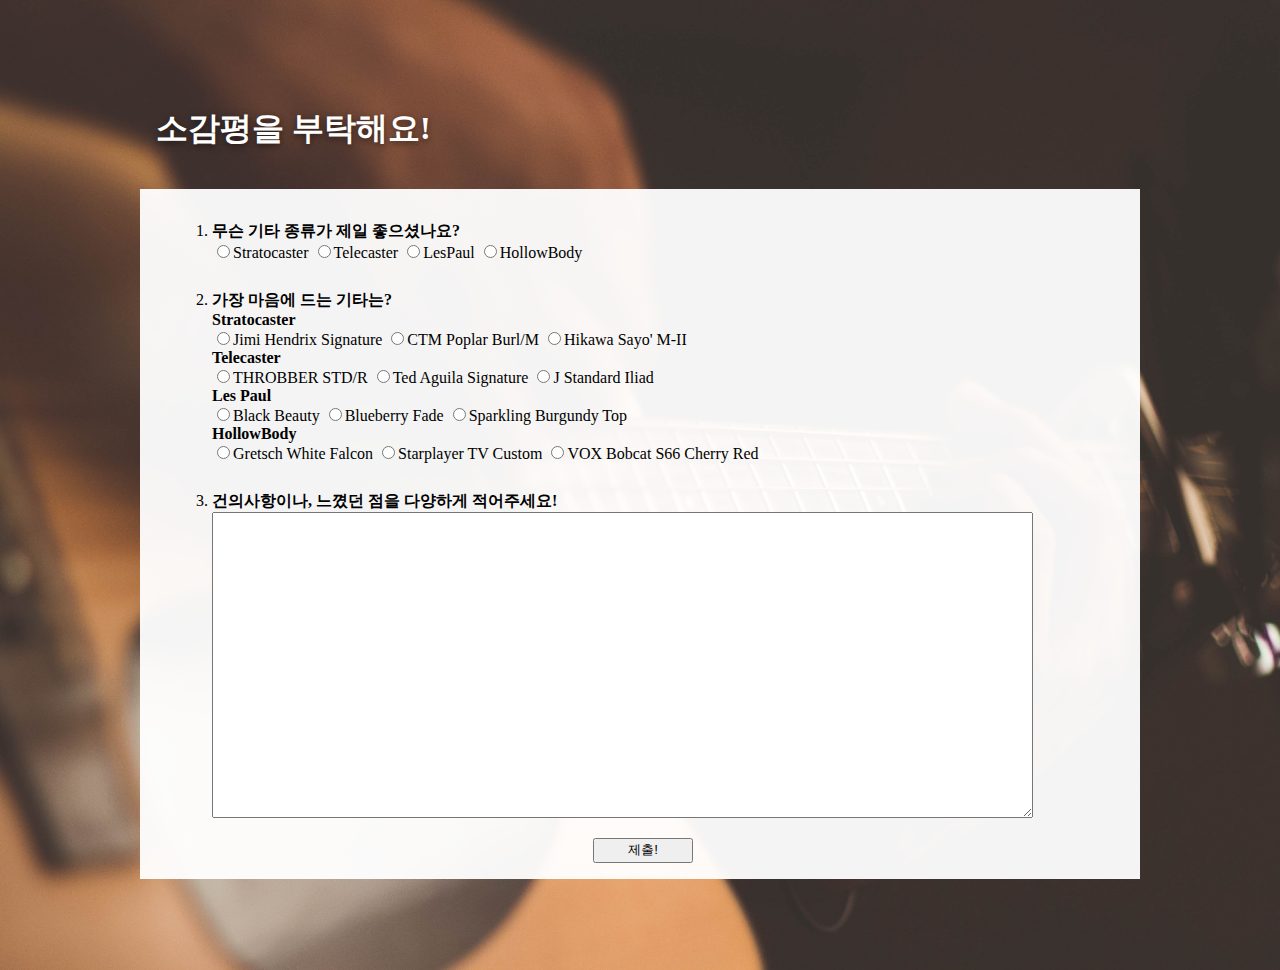
<file: YourBestGuitar.html>
<!DOCTYPE html>
<html lang="en">
<head>
    <meta charset="UTF-8">
    <meta name="viewport" content="width=device-width, initial-scale=1.0">
    <meta http-equiv="X-UA-Compatible" content="ie=edge">
    <link rel="stylesheet" href="style/style.css">
    <title>What is Your Best Guitar?</title>
</head>
<body>
    <div class="full-width back-image6 full-page page" id="Six">
        <div class="wrap">
            <h1>소감평을 부탁해요!</h1>
            <div class="inner2">
                <form>
                    <ol>
                        <li>
                            <p>
                                <strong>무슨 기타 종류가 제일 좋으셨나요?</strong><br>
                                <input type="radio" name="Guitar" value="Stratocaster">Stratocaster
                                <input type="radio" name="Guitar" value="Telecaster">Telecaster
                                <input type="radio" name="Guitar" value="LesPaul">LesPaul
                                <input type="radio" name="Guitar" value="HollowBody">HollowBody
                            </p>
                            <br>
                        </li>
                        <li>
                            <p>
                                <strong>가장 마음에 드는 기타는?</strong><br>
                                <strong>Stratocaster</strong><br>
                                <input type="radio" name="Guitar" value="Jimi Hendrix Signature">Jimi Hendrix Signature
                                <input type="radio" name="Guitar" value="CTM Poplar Burl/M">CTM Poplar Burl/M
                                <input type="radio" name="Guitar" value="Hikawa Sayo' M-II">Hikawa Sayo' M-II
                                <br>
                                <strong>Telecaster</strong><br>
                                <input type="radio" name="Guitar" value="THROBBER STD/R">THROBBER STD/R
                                <input type="radio" name="Guitar" value="Ted Aguila Signature">Ted Aguila Signature
                                <input type="radio" name="Guitar" value="J Standard Iliad">J Standard Iliad
                                <br>
                                <strong>Les Paul</strong><br>
                                <input type="radio" name="Guitar" value="Black Beauty">Black Beauty
                                <input type="radio" name="Guitar" value="Blueberry Fade">Blueberry Fade
                                <input type="radio" name="Guitar" value="Sparkling Burgundy Top">Sparkling Burgundy Top
                                <br>
                                <strong>HollowBody</strong><br>
                                <input type="radio" name="Guitar" value="Gretsch White Falcon">Gretsch White Falcon
                                <input type="radio" name="Guitar" value="Starplayer TV Custom">Starplayer TV Custom
                                <input type="radio" name="Guitar" value="VOX Bobcat S66 Cherry Red">VOX Bobcat S66 Cherry Red
                            </p>
                            <br>
                        </li>
                        <li>
                            <p>
                                <strong>건의사항이나, 느꼈던 점을 다양하게 적어주세요!</strong><br>
                                <textarea cols="100" rows="20"></textarea>
                            </p>
                        </li>
                    </ol>
                    <button class="Sumbit"><a href="./index.html">제출!</a></button>
                        
                    
            </div>
        </div>
    </div>
</body>
</html>
</file>
<file: style/style.css>
body,
html {
    margin: 0;
    padding: 0;
    box-sizing: border-box;
}
nav {
    width: 100%;
    height: 135px;
    position: relative;
    z-index: 1000;
    background-color: #000;
}
a.logo img {
    width: 180px;
    margin-top: 10px;
    margin-left: 130px;
}
a.logo p {
    width: 180px;
    margin: 0;
    position: relative;
    top: -40px;
    left: 10%;
    color: white;
    font-size: 25px;
}
a{
    text-decoration: none;
}
#Best{
    position: relative;
    bottom: -40px;
    color: rgb(202, 71, 71);
    border: 1px solid rgb(202, 71, 71);
    left: 700px;
    text-shadow: gold 0.5px 0.5px 0.5px;
    font-size: 20px;
}
.Sumbit{
    position: relative;
    left: 45%;
    height: 25px;
    width: 100px;
}
button a{
    color: black;
}

.Logo{
    display: block;
    width: 200px;
    height: 200px;
}
nav ul {
    list-style: none;
    display: flex;
    align-items: center;
    position: relative;
    top: -95%;
    
}
nav ul li {
    margin: 0 3px;
    padding: 8px 15px;
    align-items: center;
    position: relative;
    left: 60%;
    top: -20px;
}

nav ul li  a {
    text-decoration: none;
    color: white;
    transition: all 0.25s;
    font-size: 20px;
}
nav ul li div a:hover {
    color: orange;
    padding-bottom: 3px;
    border-bottom: 1px solid orange;
}
form p{
    margin-top: 10px;
    margin-bottom: 0px;
}
.full-width {
    width: 100%;
}
.full-page {
    height: 100vh;
}
.page {
    padding-top: 70px;
}
.wrap {
    max-width: 1000px;
    margin: 0 auto;
}
.page h1 {
    padding: 0.5em;
    color: #fff;
    text-shadow: 0 2px 7px rgba(0, 0, 0, .55);
    position: relative;
}
.page .inner {
    min-height: 70vh;
    background-color: rgba(255, 255, 255, .95);
    padding: 1em 2em;
    color: #000;
}
.page .inner2 {
    min-height: 70vh;
    background-color: rgba(255, 255, 255, .95);
    padding: 1em 2em;
    color: #000;
}
.back-image1,
.back-image2,
.back-image2-1,
.back-image2-2,
.back-image2-3,
.back-image3,
.back-image3-1, 
.back-image3-2,
.back-image3-3,
.back-image4,
.back-image4-1,
.back-image4-2,
.back-image4-3,
.back-image5,
.back-image5-1,
.back-image5-2,
.back-image5-3,
.back-image6{
    background-size: cover;
    background-repeat: no-repeat;
    overflow: hidden;
    background-position: center;
}
.back-image1 {
    background-image: url("/Guitar/01.jpeg");
}
.back-image2{
    background-image: url("/Guitar/02.jpeg");
}
.back-image2-1{
    background-image: url("/Guitar/02-1.jpg");
}
.back-image2-2{
    background-image: url("/Guitar/02-2.png");
}
.back-image2-3{
    background-image: url("/Guitar/02-3.jpg");
}
.back-image3{
    background-image: url("/Guitar/03.jpg");
}
.back-image3-1{
    background-image: url("/Guitar/03-1.jpg");
}
.back-image3-2{
    background-image: url("/Guitar/03-2.jpeg");
}
.back-image3-3{
    background-image: url("/Guitar/03-3.jpg");
}
.back-image4{
    background-image: url("/Guitar/04.jpg");
}
.back-image4-1{
    background-image: url("/Guitar/04-1.jpg");
}
.back-image4-2{
    background-image: url("/Guitar/04-2.jpg");
}
.back-image4-3{
    background-image: url("/Guitar/04-3.jpg");
}
.back-image5{
    background-image: url("/Guitar/05.jpg");
}
.back-image5-1{
    background-image: url("/Guitar/05-1.jpg");
}
.back-image5-2{
    background-image: url("/Guitar/05-2.jpeg");
}
.back-image5-3{
    background-image: url("/Guitar/05-3.jpg");
}
.back-image6{
    background-image: url("/Guitar/06.jpg");
}
.first-part h1 {
    font-size: 4.5rem;
}
.first-part h1 {
    text-align: center;
    font-size: 5em;
    transition: width 0.5s linear 0.2s;
    position: relative;
    animation: fadetop 3s;
}
@keyframes fadetop {
    0% {
        opacity: 0;
        top: -150px;
    }
    100% {
        top: 0;
        opacity: 1;
    }
}
.dropbtn {
    background-color: black;
    color: white;
    padding: 16px;
    font-size: 16px;
    border: none;
  }
  
  .dropdown {
    position: relative;
    display: inline-block;
  }
  
  .dropdown-content {
    display: none;
    position: absolute;
    background-color: #f1f1f1;
    min-width: 160px;
    box-shadow: 0px 8px 16px 0px rgba(0,0,0,0.2);
    z-index: 1;
  }
  
  .dropdown-content a {
    color: black;
    padding: 12px 16px;
    text-decoration: none;
    display: block;
  }
  
  .dropdown-content a:hover {background-color: #ddd;}
  
  .dropdown:hover .dropdown-content {display: block;}
  
  .dropdown:hover .dropbtn {background-color: black;}

  footer {
    padding: .75em;
    background-color: black;
    color: white;
    font-size: 0.75rem;
    text-align: center;
}
  .fixed-bottom {
    position: fixed;
    bottom: 0;
    overflow: hidden;
    width: 100%;
}
</file>
